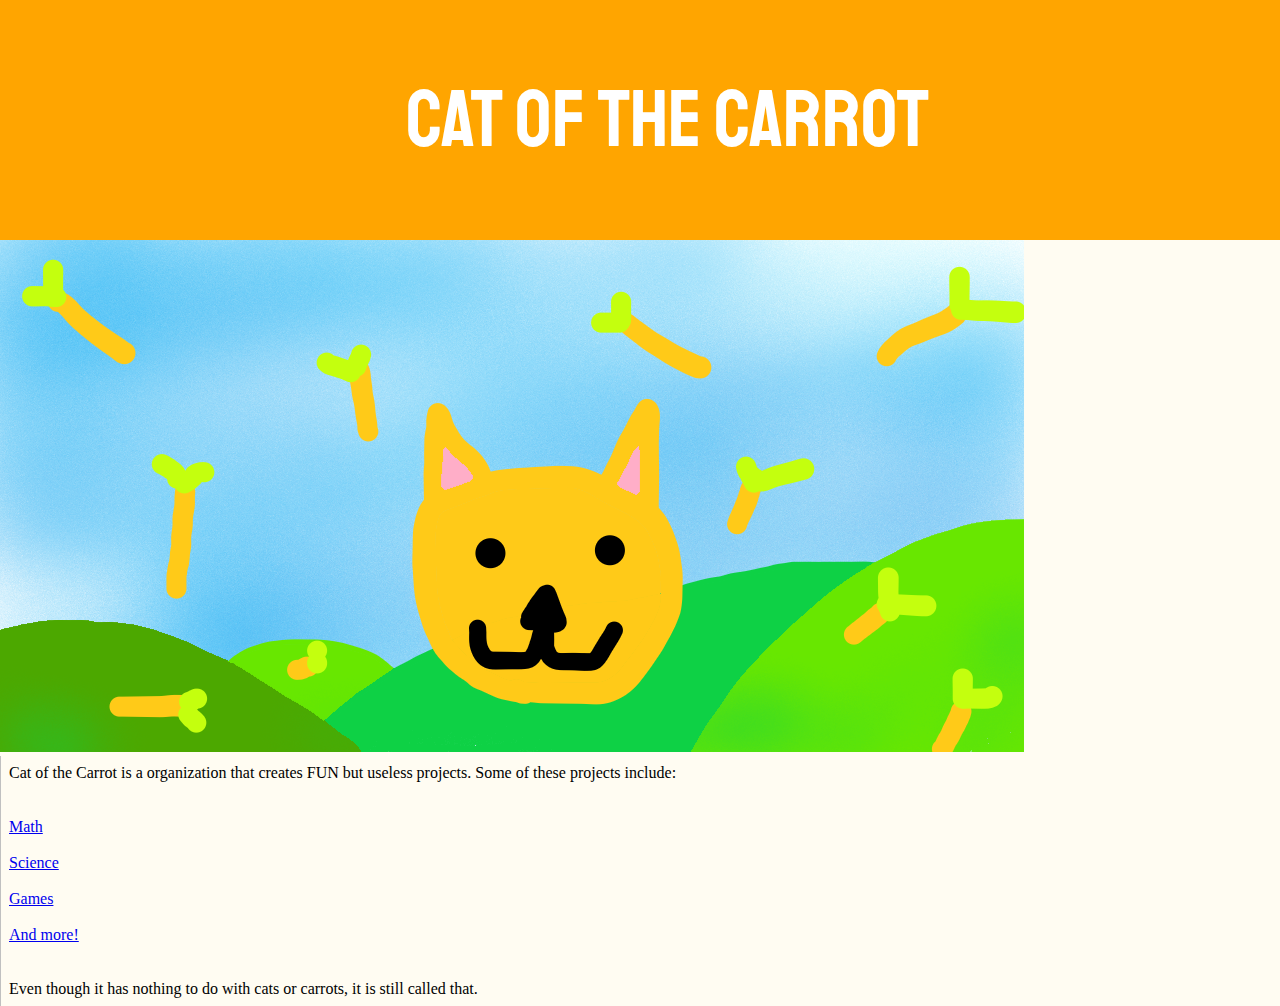
<file: index.html>
<!DOCTYPE html>
<html>
	<head>
		<title> Cat of the Carrot - Home </title>
		<meta name="description" content="Cat of the Carrot - COTC - Fun, Games, and Stuff">
		<link href="mainstyle.css" rel="stylesheet">
		<link rel="preconnect" href="https://fonts.gstatic.com">
		<link href="https://fonts.googleapis.com/css2?family=Staatliches&display=swap" rel="stylesheet">
		<link rel="icon" href="Cat.png">
	</head>
	<body>
		<div id="header">
			Cat of the Carrot
		</div>
		<img src="COTC.png" alt="Cat of the Carrot">
		<div class="text">
		<div id="textbox">
			<div>
				Cat of the Carrot is a organization that creates FUN but useless projects. Some of these projects include:
			</div>
			<br>
			<br>
			<div>
				<li><a href="math.html">Math</a></li>
				<br>
				<li><a href="sci.html">Science</a></li>
				<br>
				<li><a href="games.html">Games</a></li>
				<br>
				<li><a href="other.html">And more!</a></li>
			</div>
			<br>
			<br>
			<div>
				Even though it has nothing to do with cats or carrots, it is still called that.
			</div>
		</div>
	</body>
</html>
</file>
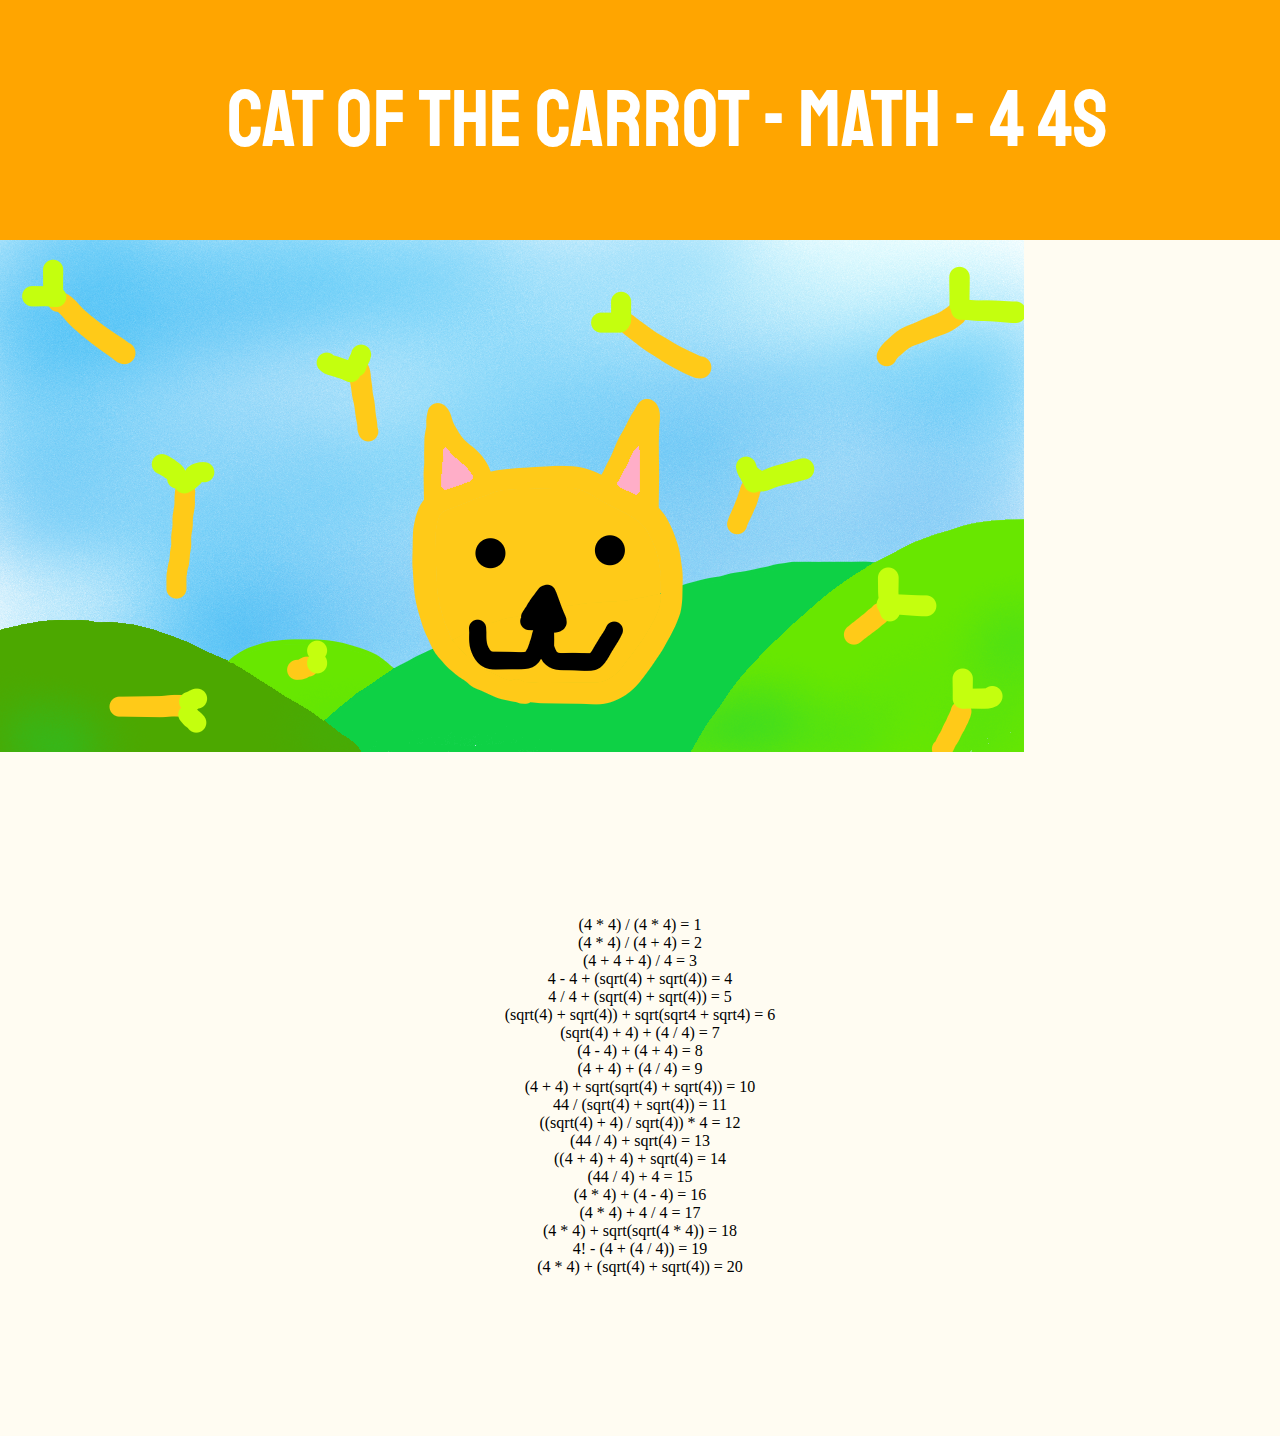
<file: 44s.html>
<!DOCTYPE html>
<html>
	<head>
		<title>Cat of the Carrot - Math</title>
		<link href="mainstyle.css" rel="stylesheet">
		<link rel="preconnect" href="https://fonts.gstatic.com">
		<link href="https://fonts.googleapis.com/css2?family=Staatliches&display=swap" rel="stylesheet">
		<link rel="icon" href="Cat.png">
	</head>
	<body>
		<div id="header">
			Cat of the Carrot - Math - 4 4s
		</div>
		<img src="COTC.png" alt="Cat of the Carrot">
		<div id="text">
			(4 * 4) / (4 * 4) = 1<br>
			(4 * 4) / (4 + 4) = 2<br>
			(4 + 4 + 4) / 4 = 3<br>
			4 - 4 + (sqrt(4) + sqrt(4)) = 4<br>
			4 / 4 + (sqrt(4) + sqrt(4)) = 5<br>
			(sqrt(4) + sqrt(4)) + sqrt(sqrt4 + sqrt4) = 6<br>
			(sqrt(4) + 4) + (4 / 4) = 7<br>
			(4 - 4) + (4 + 4) = 8<br>
			(4 + 4) + (4 / 4) = 9<br>
			(4 + 4) + sqrt(sqrt(4) + sqrt(4)) = 10<br>
			44 / (sqrt(4) + sqrt(4)) = 11<br>
			((sqrt(4) + 4) / sqrt(4)) * 4 = 12<br>
			(44 / 4) + sqrt(4) = 13<br>
			((4 + 4) + 4) + sqrt(4) = 14<br>
			(44 / 4) + 4 = 15<br>
			(4 * 4) + (4 - 4) = 16<br>
			(4 * 4) + 4 / 4 = 17<br>
			(4 * 4) + sqrt(sqrt(4 * 4)) = 18<br>
			4! - (4 + (4 / 4)) = 19<br>
			(4 * 4) + (sqrt(4) + sqrt(4)) = 20<br>
		</div>
	</body>
</html>
</file>
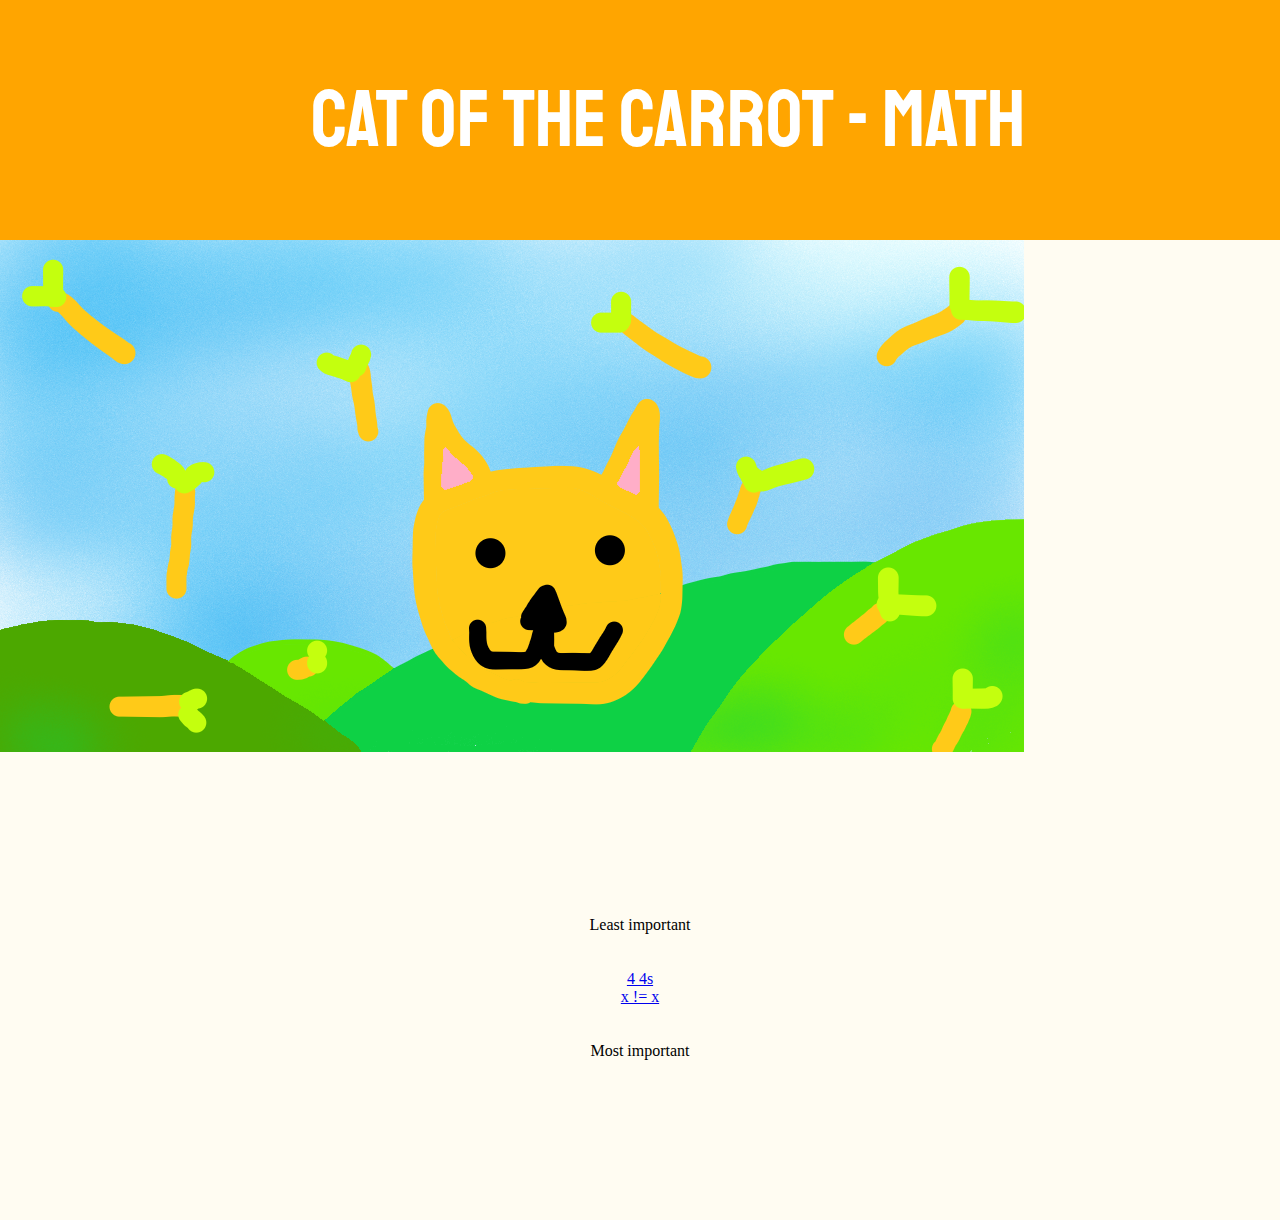
<file: math.html>
<!DOCTYPE html>
<html>
	<head>
		<title>Cat of the Carrot - Math</title>
		<meta name="description" content="Cat of the Carrot - COTC - Math">
		<link href="mainstyle.css" rel="stylesheet">
		<link rel="preconnect" href="https://fonts.gstatic.com">
		<link href="https://fonts.googleapis.com/css2?family=Staatliches&display=swap" rel="stylesheet">
		<link rel="icon" href="Cat.png">
	</head>
	<body>
		<div id="header">
			Cat of the Carrot - Math
		</div>
		<img src="COTC.png" alt="Cat of the Carrot">
		<div id="text">
			<div>
				Least important
			</div>
			<br>
			<br>
			<div>
				<a href="44s.html">4 4s</a><br>
				<a href="xnotx.html">x != x</a>
			</div>
			<br>
			<br>
			<div>
				Most important
			</div>
	</body>
</html>
</file>
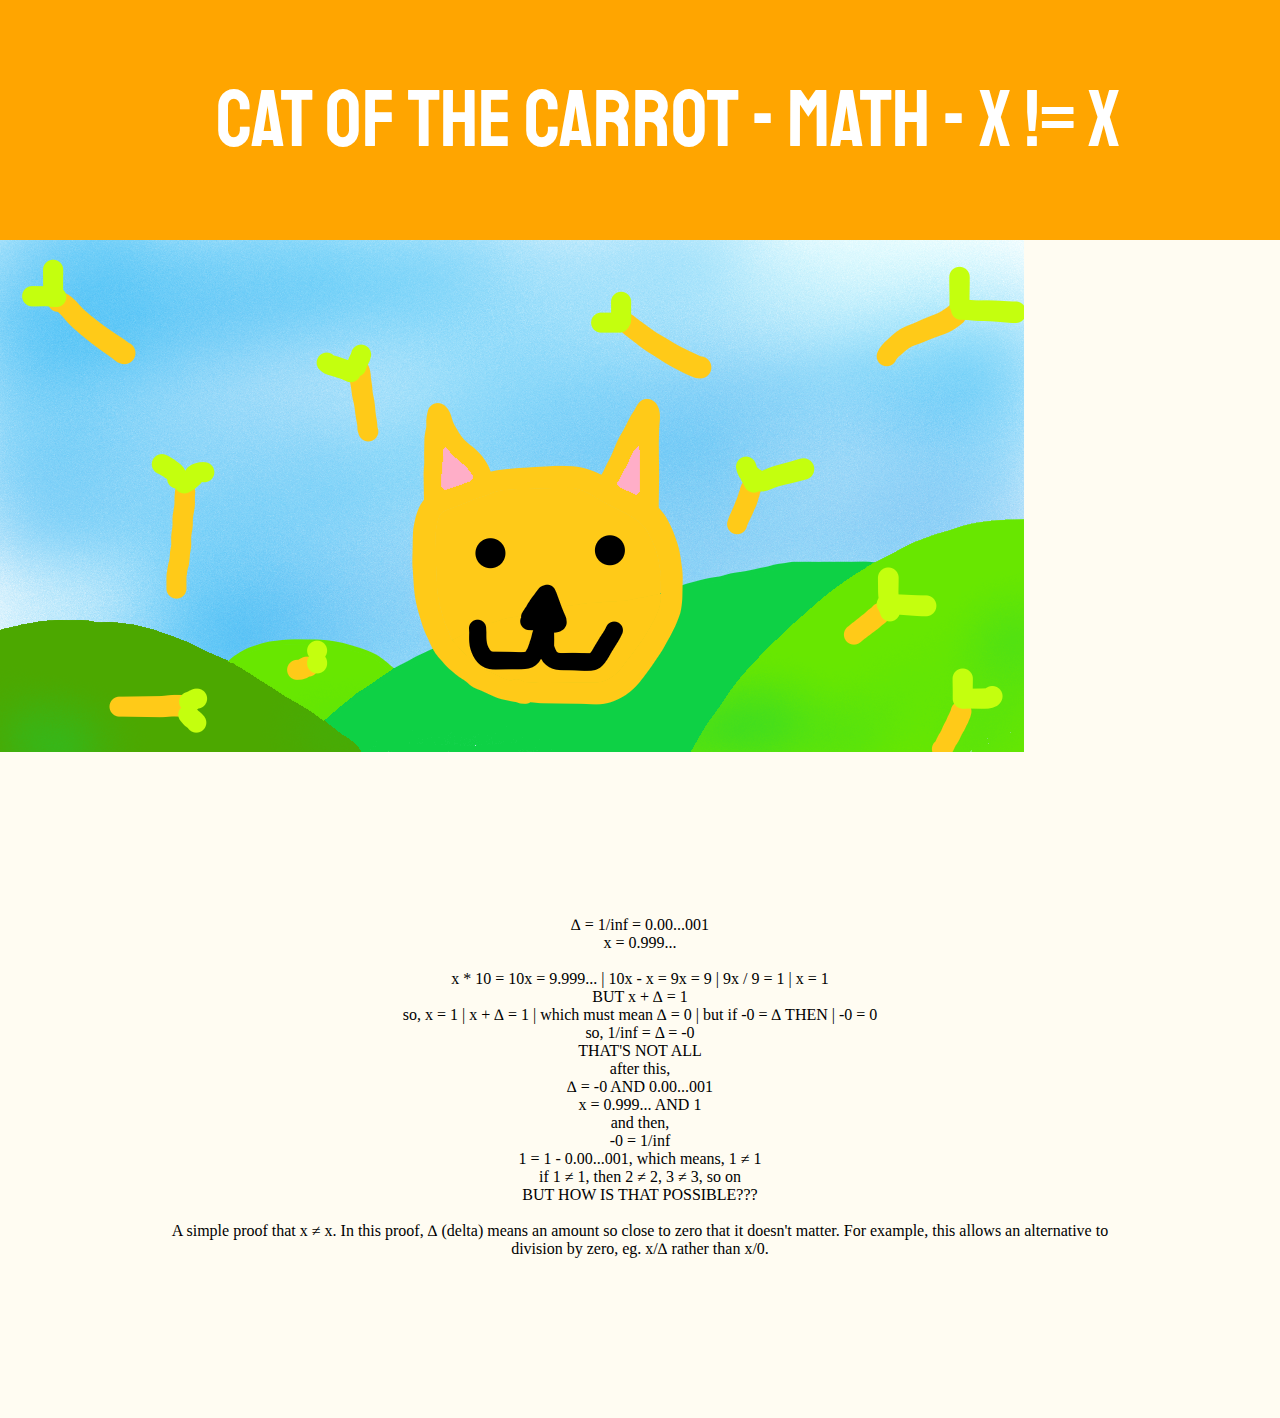
<file: xnotx.html>
<!DOCTYPE html>
<html>
	<head>
		<title>Cat of the Carrot - Math</title>
		<link href="mainstyle.css" rel="stylesheet">
		<link rel="preconnect" href="https://fonts.gstatic.com">
		<link href="https://fonts.googleapis.com/css2?family=Staatliches&display=swap" rel="stylesheet">
		<link rel="icon" href="Cat.png">
	</head>
	<body>
		<div id="header">
			Cat of the Carrot - Math - x != x
		</div>
		<img src="COTC.png" alt="Cat of the Carrot">
		<div id="text">
			∆ = 1/inf = 0.00...001<br>
			x = 0.999...<br>
			<br>
			x * 10 = 10x = 9.999...  |  10x - x = 9x = 9  |  9x / 9 = 1  |  x = 1<br>
			BUT x + ∆ = 1<br>
			so,  x = 1  |  x + ∆ = 1  |  which must mean ∆ = 0  |  but if -0 = ∆ THEN  |  -0 = 0<br>
			so, 1/inf = Δ = -0 <br>
			THAT'S NOT ALL<br>
			after this, <br>
			∆ = -0 AND 0.00...001<br>
			x = 0.999... AND 1<br>
			and then,<br>
			-0 = 1/inf<br>
			1 = 1 - 0.00...001, which means, 1 ≠ 1<br>
			if 1 ≠ 1, then 2 ≠ 2, 3 ≠ 3, so on<br>
			BUT HOW IS THAT POSSIBLE???<br>
			<br>
			A simple proof that x ≠ x. In this proof, ∆ (delta) means an amount so close to zero that it doesn't matter. For example, this allows an alternative to division by zero, eg. x/∆ rather than x/0.<br>
		</div>
	</body>
</html>
</file>
<file: mainstyle.css>
body {
margin: 0;
padding: 0
}
html {
background-color: rgb(255, 252, 242)
}
#header {
height: 3em;
line-height: 3em;
font-size: 5em;
background-color: orange;
padding-left: 55px;
text-align: center;
font-family: 'Staatliches', cursive;
color: #ffffff
}
#text {
font-family: verdana;
padding: 10em;
text-align: center
}
#textbox {
border-left: 0.1em solid #C0c0c0;
padding: 0.5em
}
</file>
